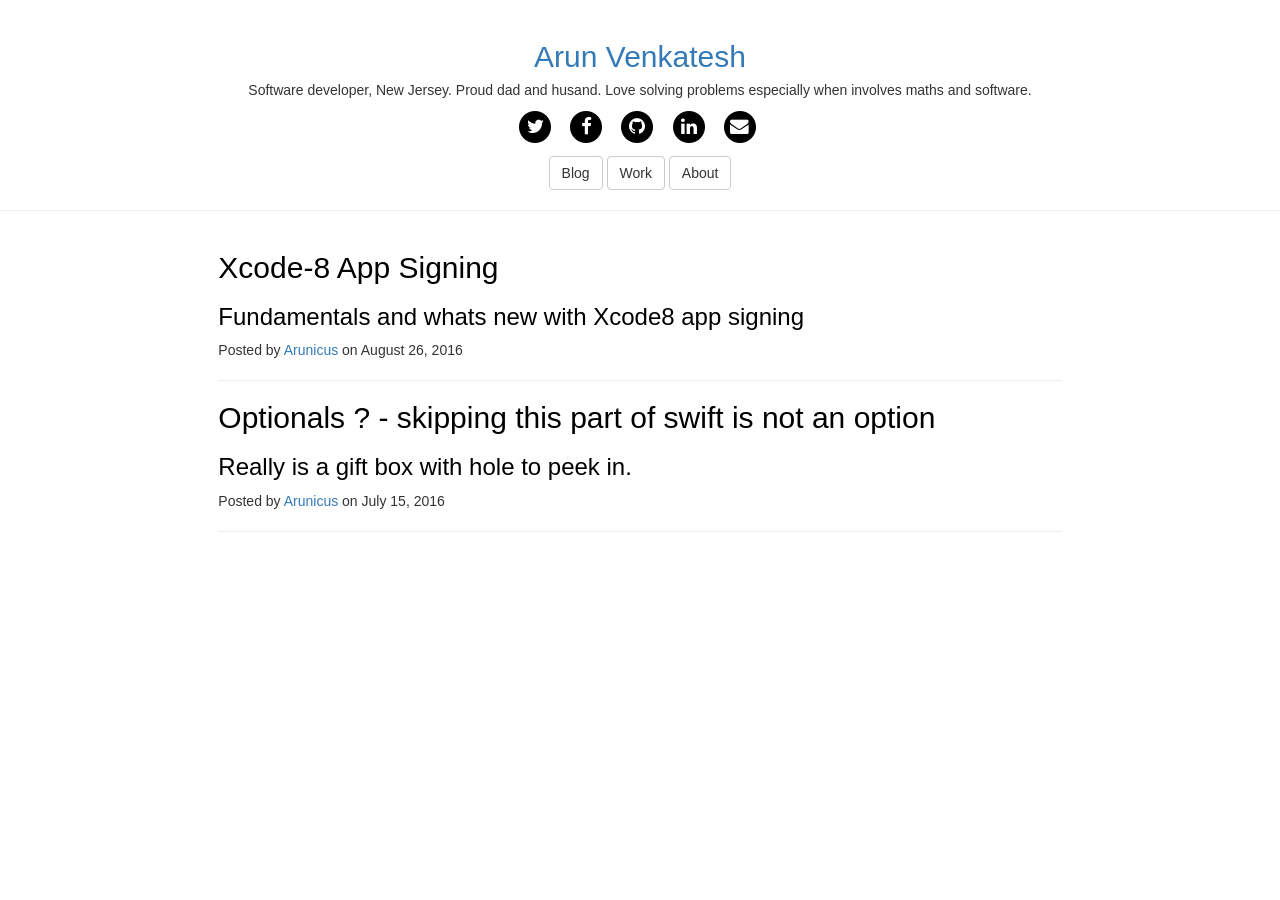
<file: index.html>
<!DOCTYPE html>
<html lang="en">
  <head>
    <meta charset="utf-8">
    <meta http-equiv="X-UA-Compatible" content="IE=edge">
    <meta name="viewport" content="width=device-width, initial-scale=1">
    <title>Arunicus</title>

    <!-- Bootstrap -->
    <link href="bootstrap/css/bootstrap.min.css" rel="stylesheet">
    <link href="font-awesome/css/font-awesome.min.css" rel="stylesheet" type="text/css">

    <link href="arunicus.css" rel="stylesheet">
  </head>
  <body>

<!-- Begin page content -->
    <div>
        <div class="row text-center">
        </br>
        </div>
      <div class="row text-center">
        <div>
          <a href="index.html"><h2>Arun Venkatesh</h2></a>
        </div>

        <h5>Software developer, New Jersey. Proud dad and husand. Love solving problems especially when involves maths and software.</h5>
                </div>
            <div class="row">
                    <ul class="list-inline text-center">
                        <li>
                            <a href="https://twitter.com/arunvenkatesh">
                                <span class="fa-stack fa-lg">
                                    <i class="fa fa-circle fa-stack-2x" style="color:black;"></i>
                                    <i class="fa fa-twitter fa-stack-1x fa-inverse"></i>
                                </span>
                            </a>
                        </li>
                        <li>
                            <a href="https://www.facebook.com/arun.venkatesh">
                                <span class="fa-stack fa-lg">
                                    <i class="fa fa-circle fa-stack-2x" style="color:black;"></i>
                                    <i class="fa fa-facebook fa-stack-1x fa-inverse"></i>
                                </span>
                            </a>
                        </li>
                        <li>
                            <a href="https://github.com/arunicus">
                                <span class="fa-stack fa-lg">
                                    <i class="fa fa-circle fa-stack-2x" style="color:black;"></i>
                                    <i class="fa fa-github fa-stack-1x fa-inverse"></i>
                                </span>
                            </a>
                        </li>
                         <li>
                            <a href="https://www.linkedin.com/in/arunicus">
                                <span class="fa-stack fa-lg">
                                    <i class="fa fa-circle fa-stack-2x" style="color:black;"></i>
                                    <i class="fa fa-linkedin fa-stack-1x fa-inverse"></i>
                                </span>
                            </a>
                        </li>
                        <li>
                            <a href="mailto:arunvenkate@gmail.com" title="Lets Talk.">
                                <span class="fa-stack fa-lg">
                                    <i class="fa fa-circle fa-stack-2x" style="color:black;"></i>
                                    <i class="fa fa-envelope fa-stack-1x fa-inverse"></i>
                                </span>
                            </a>
                        </li>
                    </ul>
      </div>
                  <div class="row  text-center">
                <a href="index.html"><button type="button" class="btn btn-default">Blog</button></a>
                <a href="index.html"><button type="button" class="btn btn-default">Work</button></a>
                <a href="about.html"><button type="button" class="btn btn-default">About</button></a>
            </div>
            <div class="row  text-center">
      <hr>
  </div>
    </div>
        <div class="row">
            <div class="col-lg-8 col-lg-offset-2 col-md-10 col-md-offset-1">
                <div>
                    <a href="post1.html" style="color:black;">
                        <h2>
                          Xcode-8 App Signing
                        </h2>
                        <h3>
                            Fundamentals and whats new with Xcode8 app signing
                        </h3>
                    </a>
                    <p>Posted by <a href="#">Arunicus</a> on August 26, 2016</p>
                </div>
                <hr>
                <div>
                    <a href="post.html" style="color:black;">
                        <h2>
                          Optionals ? - skipping this part of swift is not an option
                        </h2>
                        <h3>
                            Really is a gift box with hole to peek in.
                        </h3>
                    </a>
                    <p>Posted by <a href="#">Arunicus</a> on July 15, 2016</p>
                </div>
                <hr>
                <!-- Pager 
                <ul class="pager">
                    <li class="next">
                        <a href="#">Older Posts &rarr;</a>
                    </li>
                </ul>-->
            </div>
        </div>
    </div>


    <!-- jQuery -->
    <script src="jquery/jquery.min.js"></script>

    <!-- Bootstrap Core JavaScript -->
    <script src="bootstrap/js/bootstrap.min.js"></script>
  </body>
</html>
</file>
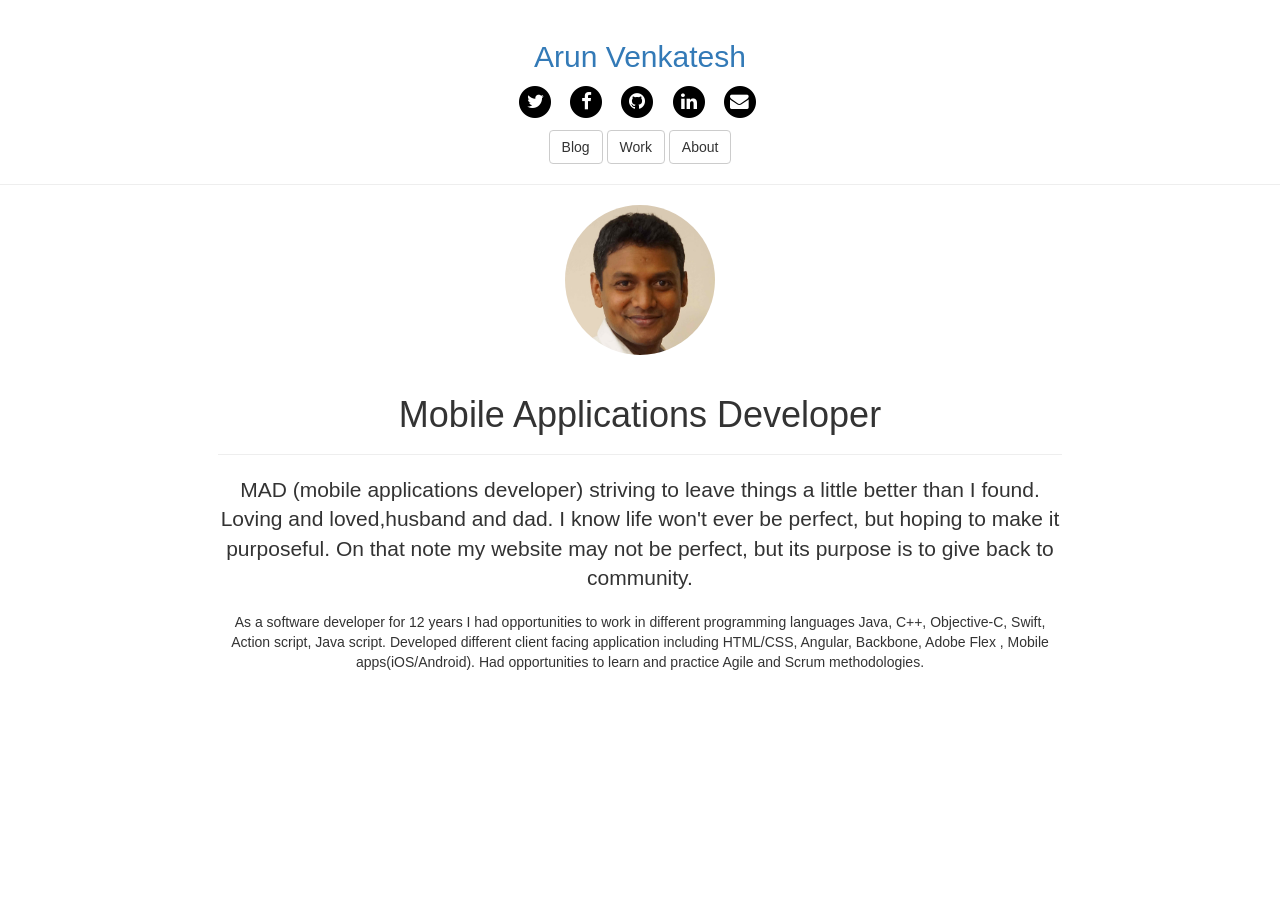
<file: about.html>
<!DOCTYPE html>
<html lang="en">
  <head>
    <meta charset="utf-8">
    <meta http-equiv="X-UA-Compatible" content="IE=edge">
    <meta name="viewport" content="width=device-width, initial-scale=1">
    <title>Arunicus</title>

    <!-- Bootstrap -->
    <link href="bootstrap/css/bootstrap.min.css" rel="stylesheet">
    <link href="font-awesome/css/font-awesome.min.css" rel="stylesheet" type="text/css">

    <link href="arunicus.css" rel="stylesheet">
  </head>
  <body>
    <div>
        <div class="row text-center">
        </br>
        </div>
      <div class="row text-center">
        <div>
          <a href="index.html"><h2>Arun Venkatesh</h2></a>
        </div>
                    </div>
            <div class="row">
                    <ul class="list-inline text-center">
                        <li>
                            <a href="https://twitter.com/arunvenkatesh">
                                <span class="fa-stack fa-lg">
                                    <i class="fa fa-circle fa-stack-2x" style="color:black;"></i>
                                    <i class="fa fa-twitter fa-stack-1x fa-inverse"></i>
                                </span>
                            </a>
                        </li>
                        <li>
                            <a href="https://www.facebook.com/arun.venkatesh">
                                <span class="fa-stack fa-lg">
                                    <i class="fa fa-circle fa-stack-2x" style="color:black;"></i>
                                    <i class="fa fa-facebook fa-stack-1x fa-inverse"></i>
                                </span>
                            </a>
                        </li>
                        <li>
                            <a href="https://github.com/arunicus">
                                <span class="fa-stack fa-lg">
                                    <i class="fa fa-circle fa-stack-2x" style="color:black;"></i>
                                    <i class="fa fa-github fa-stack-1x fa-inverse"></i>
                                </span>
                            </a>
                        </li>
                        <li>
                            <a href="https://www.linkedin.com/in/arunicus">
                                <span class="fa-stack fa-lg">
                                    <i class="fa fa-circle fa-stack-2x" style="color:black;"></i>
                                    <i class="fa fa-linkedin fa-stack-1x fa-inverse"></i>
                                </span>
                            </a>
                        </li>
                        <li>
                            <a href="mailto:arunvenkate@gmail.com" title="Lets Talk.">
                                <span class="fa-stack fa-lg">
                                    <i class="fa fa-circle fa-stack-2x" style="color:black;"></i>
                                    <i class="fa fa-envelope fa-stack-1x fa-inverse"></i>
                                </span>
                            </a>
                        </li>
                    </ul>
      </div>
                  <div class="row  text-center">
                <a href="index.html"><button type="button" class="btn btn-default">Blog</button></a>
                <a href="index.html"><button type="button" class="btn btn-default">Work</button></a>
                <a href="about.html"><button type="button" class="btn btn-default">About</button></a>
            </div>
<div class="row  text-center">
      <hr>
  </div>
      </div>

<!-- Begin page content -->
    

    <div class="row text-center">
            <div class="col-lg-8 col-lg-offset-2 col-md-10 col-md-offset-1">
        <img src="./me1.jpg" class="img-circle" alt="" width="150" height="150">
      <div class="page-header">
        <h1>Mobile Applications Developer</h1>
      </div>
      <p class="lead">MAD (mobile applications developer) striving to leave things a little better than I found. Loving and loved,husband and dad. I know life  won't ever be perfect, but hoping to make it purposeful. On that note my website may not be perfect, but its purpose is to give back to community.</p>
      <p>As a software developer for 12 years I had opportunities to work in different programming languages Java, C++, Objective-C, Swift, Action script, Java script.
Developed different client facing application including HTML/CSS,  Angular, Backbone, Adobe Flex , Mobile apps(iOS/Android). Had opportunities to learn and practice Agile  and Scrum methodologies.<p>
    </div>    
    </div>



    <!-- jQuery -->
    <script src="jquery/jquery.min.js"></script>

    <!-- Bootstrap Core JavaScript -->
    <script src="bootstrap/js/bootstrap.min.js"></script>
  </body>
</html>
</file>
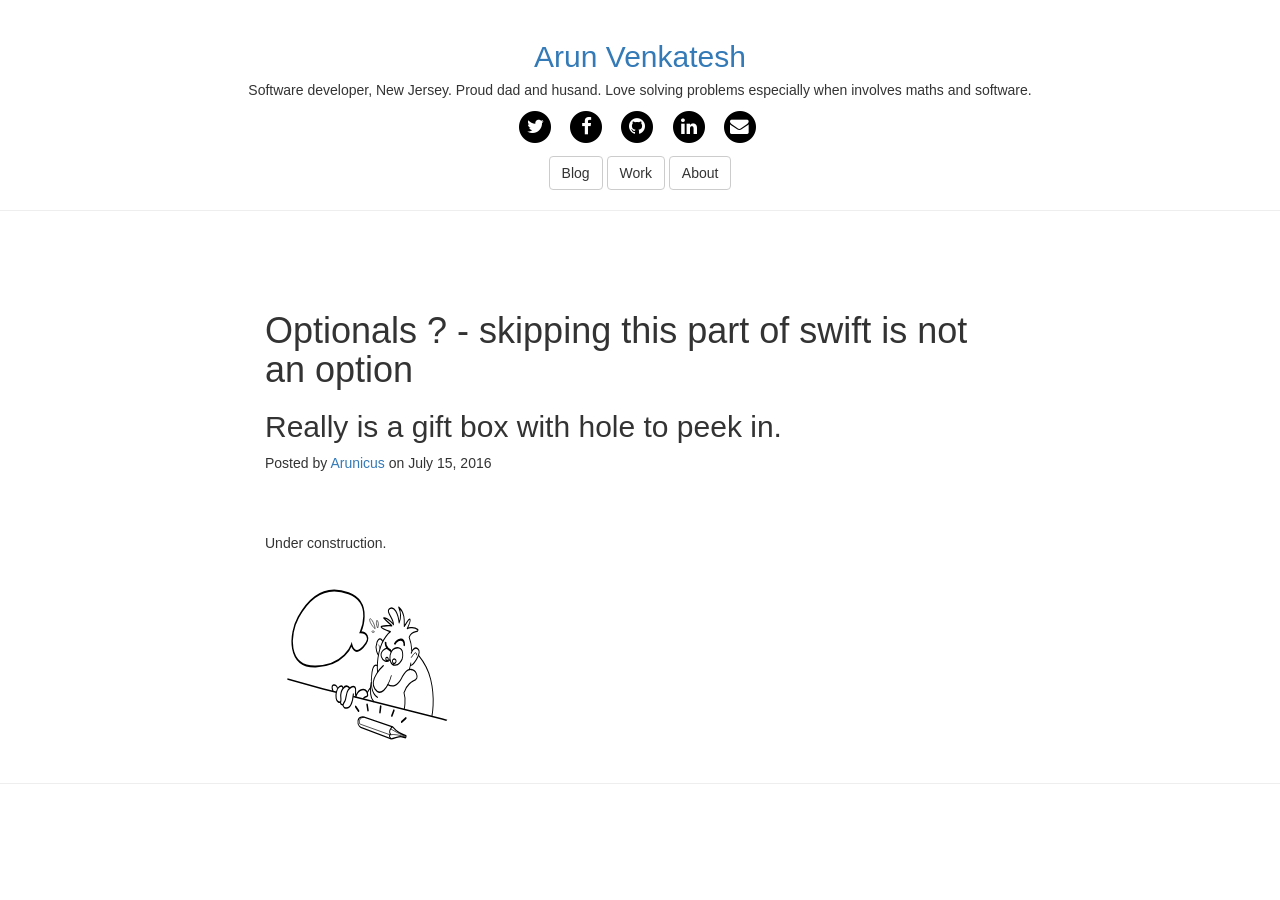
<file: post.html>
<!DOCTYPE html>
<html lang="en">
  <head>
    <meta charset="utf-8">
    <meta http-equiv="X-UA-Compatible" content="IE=edge">
    <meta name="viewport" content="width=device-width, initial-scale=1">
    <title>Arunicus</title>

    <!-- Bootstrap -->
    <link href="bootstrap/css/bootstrap.min.css" rel="stylesheet">
    <link href="font-awesome/css/font-awesome.min.css" rel="stylesheet" type="text/css">

    <link href="arunicus.css" rel="stylesheet">
  </head>
  <body>
    <div>
        <div class="row text-center">
        </br>
        </div>
      <div class="row text-center">
        <div>
          <a href="index.html"><h2>Arun Venkatesh</h2></a>
        </div>

        <h5>Software developer, New Jersey. Proud dad and husand. Love solving problems especially when involves maths and software.</h5>
                </div>
            <div class="row">
                    <ul class="list-inline text-center">
                        <li>
                            <a href="https://twitter.com/arunvenkatesh">
                                <span class="fa-stack fa-lg">
                                    <i class="fa fa-circle fa-stack-2x" style="color:black;"></i>
                                    <i class="fa fa-twitter fa-stack-1x fa-inverse"></i>
                                </span>
                            </a>
                        </li>
                        <li>
                            <a href="https://www.facebook.com/arun.venkatesh">
                                <span class="fa-stack fa-lg">
                                    <i class="fa fa-circle fa-stack-2x" style="color:black;"></i>
                                    <i class="fa fa-facebook fa-stack-1x fa-inverse"></i>
                                </span>
                            </a>
                        </li>
                        <li>
                            <a href="https://github.com/arunicus">
                                <span class="fa-stack fa-lg">
                                    <i class="fa fa-circle fa-stack-2x" style="color:black;"></i>
                                    <i class="fa fa-github fa-stack-1x fa-inverse"></i>
                                </span>
                            </a>
                        </li>
                        <li>
                            <a href="https://www.linkedin.com/in/arun-venkatesh-62276612">
                                <span class="fa-stack fa-lg">
                                    <i class="fa fa-circle fa-stack-2x" style="color:black;"></i>
                                    <i class="fa fa-linkedin fa-stack-1x fa-inverse"></i>
                                </span>
                            </a>
                        </li>
                        <li>
                            <a href="mailto:arunvenkate@gmail.com" title="Lets Talk.">
                                <span class="fa-stack fa-lg">
                                    <i class="fa fa-circle fa-stack-2x" style="color:black;"></i>
                                    <i class="fa fa-envelope fa-stack-1x fa-inverse"></i>
                                </span>
                            </a>
                        </li>
                    </ul>
            </div>
            <div class="row  text-center">
                <a href="index.html"><button type="button" class="btn btn-default">Blog</button></a>
                <a href="index.html"><button type="button" class="btn btn-default">Work</button></a>
                <a href="about.html"><button type="button" class="btn btn-default">About</button></a>
            </div>
<div class="row  text-center">
      <hr>
  </div>
          </div>

    <!-- Page Header -->
    <!-- Set your background image for this header on the line below. -->
        <div class="container">
            <div class="row">
                <div class="col-lg-8 col-lg-offset-2 col-md-10 col-md-offset-1">
                    <div class="post-heading">
                        <h1>Optionals ? - skipping this part of swift is not an option</h1>
                        <h2 class="subheading">Really is a gift box with hole to peek in.</h2>
                        <span class="meta">Posted by <a href="#">Arunicus</a> on July 15, 2016</span>
                    </div>
                </div>
            </div>
        </div>

    <!-- Post Content -->
        <div class="container">
            <div class="row">
                <div class="col-lg-8 col-lg-offset-2 col-md-10 col-md-offset-1">
                    <p>Under construction.</p>
                            <img src="./thinking.svg" class="img-circle" alt="" width="200" height="200">

                </div>
            </div>
        </div>

    <hr>


    <!-- jQuery -->
    <script src="jquery/jquery.min.js"></script>

    <!-- Bootstrap Core JavaScript -->
    <script src="bootstrap/js/bootstrap.min.js"></script>
  </body>
</html>
</file>
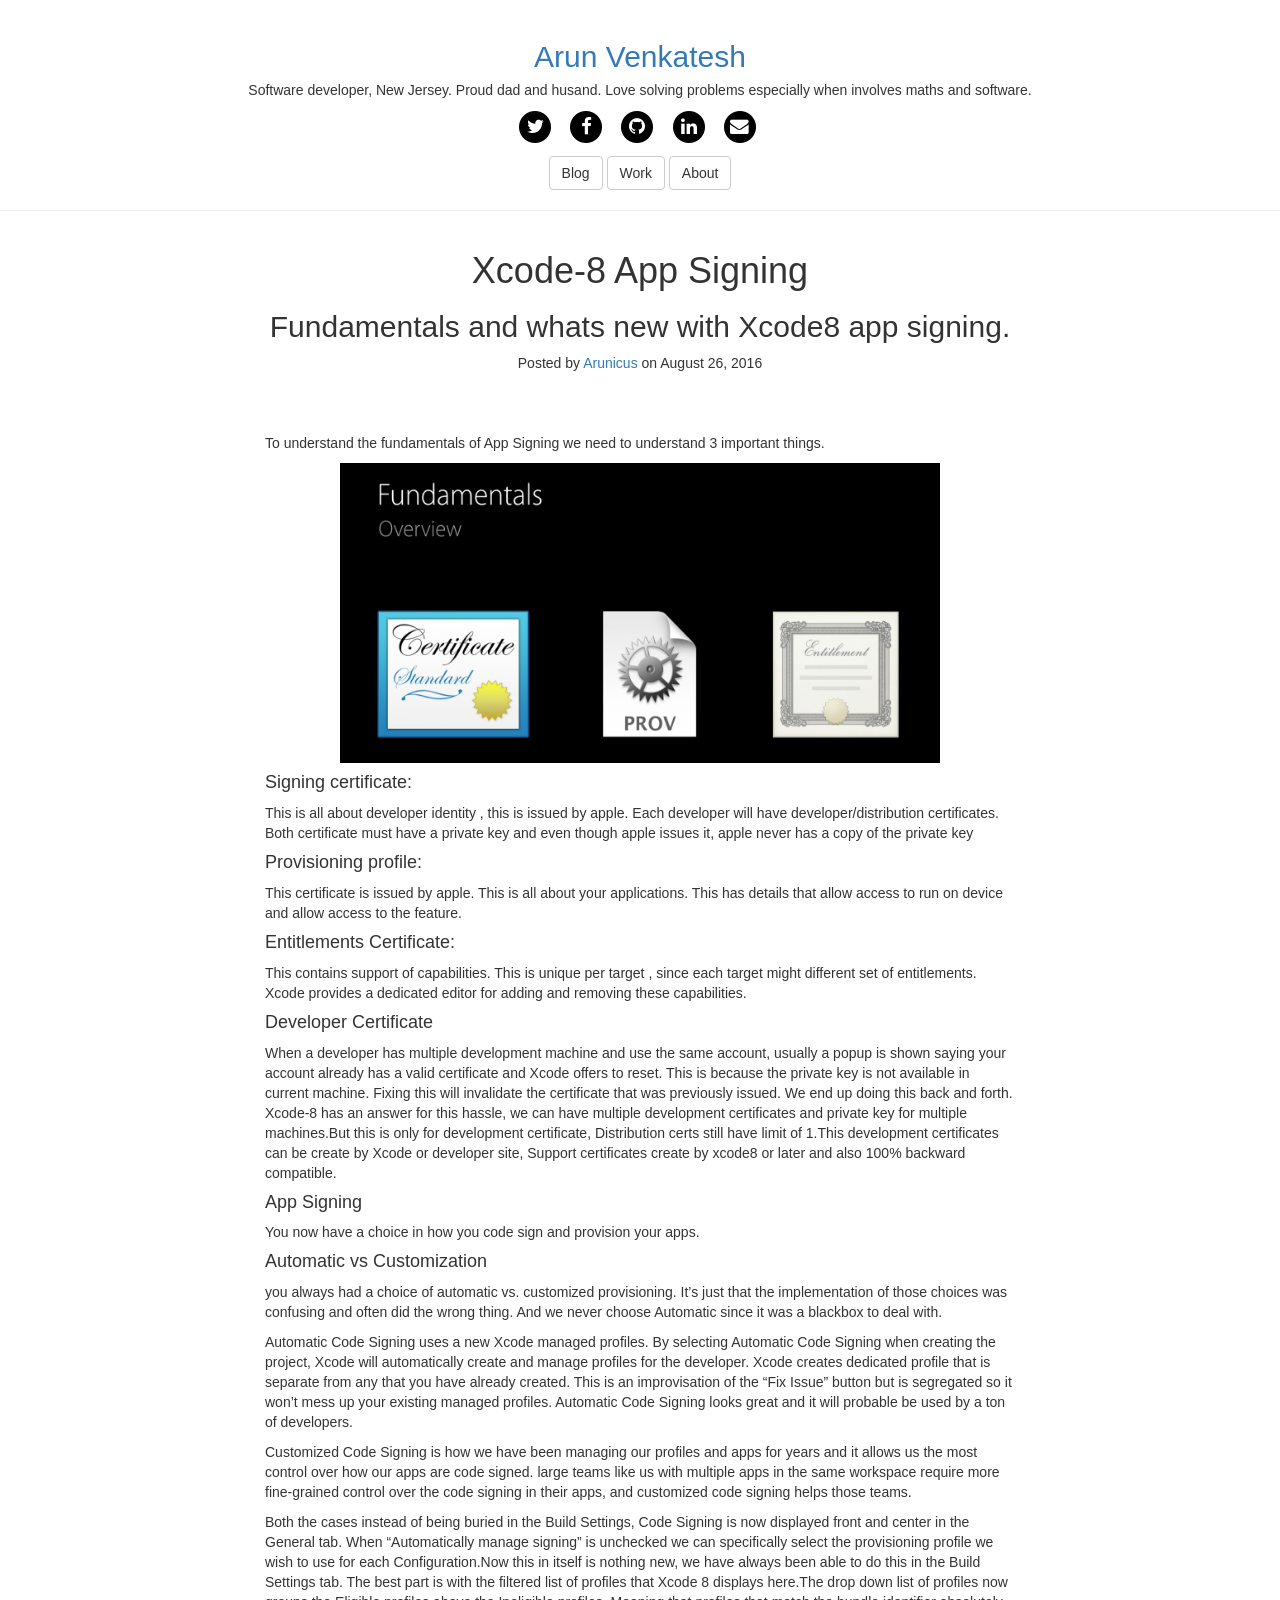
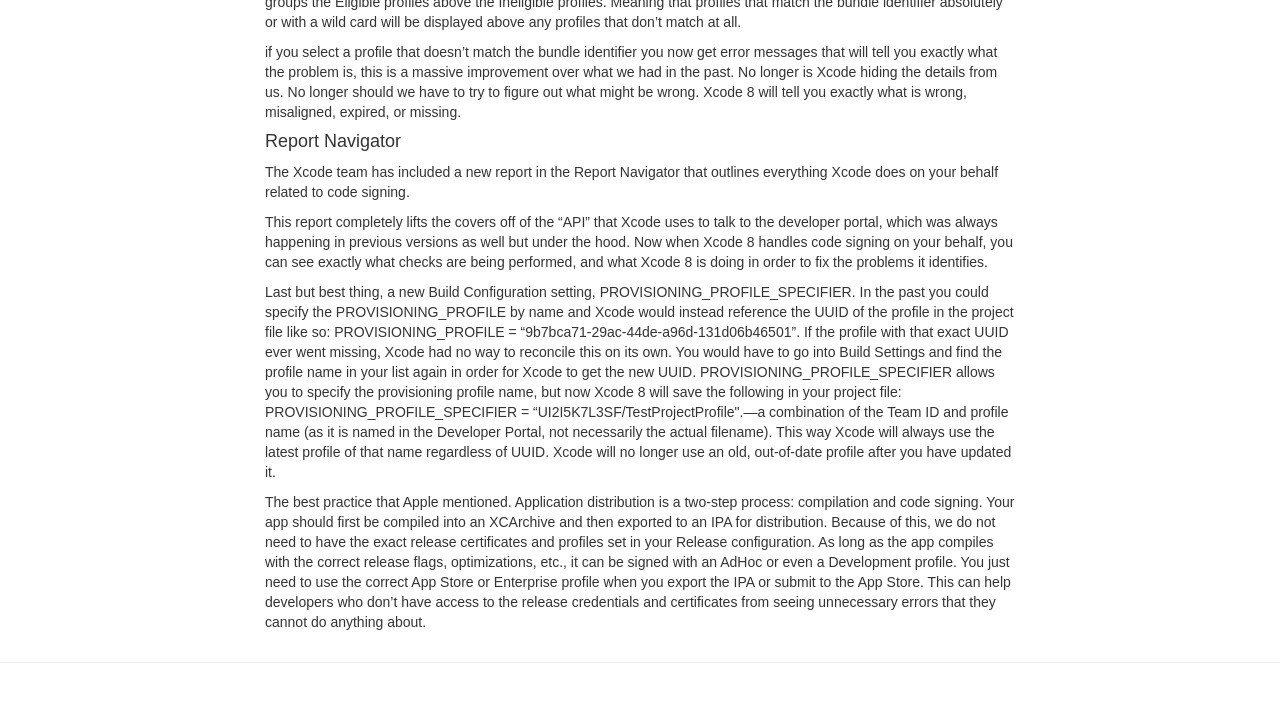
<file: post1.html>
<!DOCTYPE html>
<html lang="en">
  <head>
    <meta charset="utf-8">
    <meta http-equiv="X-UA-Compatible" content="IE=edge">
    <meta name="viewport" content="width=device-width, initial-scale=1">
    <title>Arunicus</title>

    <!-- Bootstrap -->
    <link href="bootstrap/css/bootstrap.min.css" rel="stylesheet">
    <link href="font-awesome/css/font-awesome.min.css" rel="stylesheet" type="text/css">

    <link href="arunicus.css" rel="stylesheet">
  </head>
  <body>
    <div>
        <div class="row text-center">
        </br>
        </div>
      <div class="row text-center">
        <div>
          <a href="index.html"><h2>Arun Venkatesh</h2></a>
        </div>

        <h5>Software developer, New Jersey. Proud dad and husand. Love solving problems especially when involves maths and software.</h5>
                </div>
            <div class="row">
                    <ul class="list-inline text-center">
                        <li>
                            <a href="https://twitter.com/arunvenkatesh">
                                <span class="fa-stack fa-lg">
                                    <i class="fa fa-circle fa-stack-2x" style="color:black;"></i>
                                    <i class="fa fa-twitter fa-stack-1x fa-inverse"></i>
                                </span>
                            </a>
                        </li>
                        <li>
                            <a href="https://www.facebook.com/arun.venkatesh">
                                <span class="fa-stack fa-lg">
                                    <i class="fa fa-circle fa-stack-2x" style="color:black;"></i>
                                    <i class="fa fa-facebook fa-stack-1x fa-inverse"></i>
                                </span>
                            </a>
                        </li>
                        <li>
                            <a href="https://github.com/arunicus">
                                <span class="fa-stack fa-lg">
                                    <i class="fa fa-circle fa-stack-2x" style="color:black;"></i>
                                    <i class="fa fa-github fa-stack-1x fa-inverse"></i>
                                </span>
                            </a>
                        </li>
                        <li>
                            <a href="https://www.linkedin.com/in/arunicus">
                                <span class="fa-stack fa-lg">
                                    <i class="fa fa-circle fa-stack-2x" style="color:black;"></i>
                                    <i class="fa fa-linkedin fa-stack-1x fa-inverse"></i>
                                </span>
                            </a>
                        </li>
                        <li>
                            <a href="mailto:arunvenkate@gmail.com" title="Lets Talk.">
                                <span class="fa-stack fa-lg">
                                    <i class="fa fa-circle fa-stack-2x" style="color:black;"></i>
                                    <i class="fa fa-envelope fa-stack-1x fa-inverse"></i>
                                </span>
                            </a>
                        </li>
                    </ul>
            </div>
            <div class="row  text-center">
                <a href="index.html"><button type="button" class="btn btn-default">Blog</button></a>
                <a href="index.html"><button type="button" class="btn btn-default">Work</button></a>
                <a href="about.html"><button type="button" class="btn btn-default">About</button></a>
            </div>
<div class="row  text-center">
      <hr>
  </div>
          </div>

    <!-- Page Header -->
    <!-- Set your background image for this header on the line below. -->
            <div class="row">
                <div class="col-lg-8 col-lg-offset-2 col-md-10 col-md-offset-1">
                    <div class="post-heading text-center">
                        <h1>Xcode-8 App Signing</h1>
                        <h2 class="subheading">Fundamentals and whats new with Xcode8 app signing.</h2>
                        <span class="meta">Posted by <a href="#">Arunicus</a> on August 26, 2016</span>
                    </div>
                </div>
            </div>


    <!-- Post Content -->
        <div class="container">
            <div class="row">
                <div class="col-lg-8 col-lg-offset-2 col-md-10 col-md-offset-1">
                    <p>To understand the fundamentals of App Signing we need to understand 3 important things.</p>
                    <div class="row text-center">
                    <img src="fundamentalsxcodesign.png" width="600" height="300">
                    </div>

<p><h4>Signing certificate:</h4>
This is all about developer identity , this is issued by apple. Each developer will have developer/distribution certificates.
Both certificate must have a private key and even though apple issues it, apple never has a copy of the private key</p>

<p><h4>Provisioning profile:</h4>
This certificate is issued by apple. This is all about your applications. This has details that allow access to run on device and allow access to the feature.</p>

<p><h4>Entitlements Certificate:</h4>
This contains support of capabilities. This is unique per target , since each target might different set of entitlements.
Xcode provides a dedicated editor for adding and removing these capabilities.</p>


<p><h4>Developer Certificate</h4>
When a developer has multiple development machine and use the same account, usually a popup is shown saying your account already has a valid certificate and Xcode offers to reset. This is because the private key is not available in current machine. Fixing this will invalidate the certificate that was previously issued. We end up doing this back and forth. Xcode-8 has an answer for this hassle, we can have multiple development certificates and private key for multiple machines.But this is only for development certificate, Distribution certs still have limit of 1.This development certificates can be create by Xcode or developer site, Support certificates create by xcode8 or later and also 100% backward compatible.</p>


<p><h4>App Signing</h4>
You now have a choice in how you code sign and provision your apps.</p>
<h4>Automatic vs Customization</h4>

<p>you always had a choice of automatic vs. customized provisioning. It’s just that the implementation of those choices was confusing and often did the wrong thing. And we never choose Automatic since it was a blackbox to deal with.</p>

<p>Automatic Code Signing uses a new Xcode managed profiles.
By selecting Automatic Code Signing when creating the project, Xcode will automatically create and manage profiles for the developer. Xcode creates dedicated profile that is separate from any that you have already created. This is an improvisation of the “Fix Issue” button but is segregated so it won’t mess up your existing managed profiles. Automatic Code Signing looks great and it will probable be used by a ton of developers.</p> 

<!-- We can add a demo or some screenshot showing how the a profile is create and edited when capabilities are added to app -->

<p>Customized Code Signing is how we have been managing our profiles and apps for years and it allows us the most control over how our apps are code signed.
large teams like us with multiple apps in the same workspace require more fine-grained control over the code signing in their apps, and customized code signing helps those teams.</p>

<p>Both the cases instead of being buried in the Build Settings, Code Signing is now displayed front and center in the General tab.  When “Automatically manage signing” is unchecked we can specifically select the provisioning profile we wish to use for each Configuration.Now this in itself is nothing new, we have always been able to do this in the Build Settings tab.
The best part is with the filtered list of profiles that Xcode 8 displays here.The drop down list of profiles now groups the Eligible profiles above the Ineligible profiles. 
Meaning that profiles that match the bundle identifier absolutely or with a wild card will be displayed above any profiles that don’t match at all.</p>

<p>if you select a profile that doesn’t match the bundle identifier you now get error messages that will tell you exactly what the problem is, this is a massive improvement over what we had in the past. No longer is Xcode hiding the details from us. No longer should we have to try to figure out what might be wrong. Xcode 8 will tell you exactly what is wrong, misaligned, expired, or missing.</p>

<p><h4>Report Navigator</h4>
The Xcode team has included a new report in the Report Navigator that outlines everything Xcode does on your behalf related to code signing.</p>

<p>This report completely lifts the covers off of the “API” that Xcode uses to talk to the developer portal, which was always happening in previous versions as well but under the hood. Now when Xcode 8 handles code signing on your behalf, you can see exactly what checks are being performed, and what Xcode 8 is doing in order to fix the problems it identifies.</p>


<p>Last but best thing, a new Build Configuration setting, PROVISIONING_PROFILE_SPECIFIER. In the past you could specify the PROVISIONING_PROFILE by name and Xcode would instead reference the UUID of the profile in the project file like so: PROVISIONING_PROFILE = “9b7bca71-29ac-44de-a96d-131d06b46501”. If the profile with that exact UUID ever went missing, Xcode had no way to reconcile this on its own. You would have to go into Build Settings and find the profile name in your list again in order for Xcode to get the new UUID. PROVISIONING_PROFILE_SPECIFIER allows you to specify the provisioning profile name, but now Xcode 8 will save the following in your project file: PROVISIONING_PROFILE_SPECIFIER = “UI2I5K7L3SF/TestProjectProfile".—a combination of the Team ID and profile name (as it is named in the Developer Portal, not necessarily the actual filename). This way Xcode will always use the latest profile of that name regardless of UUID. Xcode will no longer use an old, out-of-date profile after you have updated it. </p>

<p>The best practice that Apple mentioned. Application distribution is a two-step process: compilation and code signing. Your app should first be compiled into an XCArchive and then exported to an IPA for distribution. Because of this, we do not need to have the exact release certificates and profiles set in your Release configuration. As long as the app compiles with the correct release flags, optimizations, etc., it can be signed with an AdHoc or even a Development profile. You just need to use the correct App Store or Enterprise profile when you export the IPA or submit to the App Store. This can help developers who don’t have access to the release credentials and certificates from seeing unnecessary errors that they cannot do anything about.
</p>
                </div>
            </div>
        </div>

    <hr>


    <!-- jQuery 
    <script src="jquery/jquery.min.js"></script>

    <!-- Bootstrap Core JavaScript -->
    <script src="bootstrap/js/bootstrap.min.js"></script>
  </body>
</html>
</file>
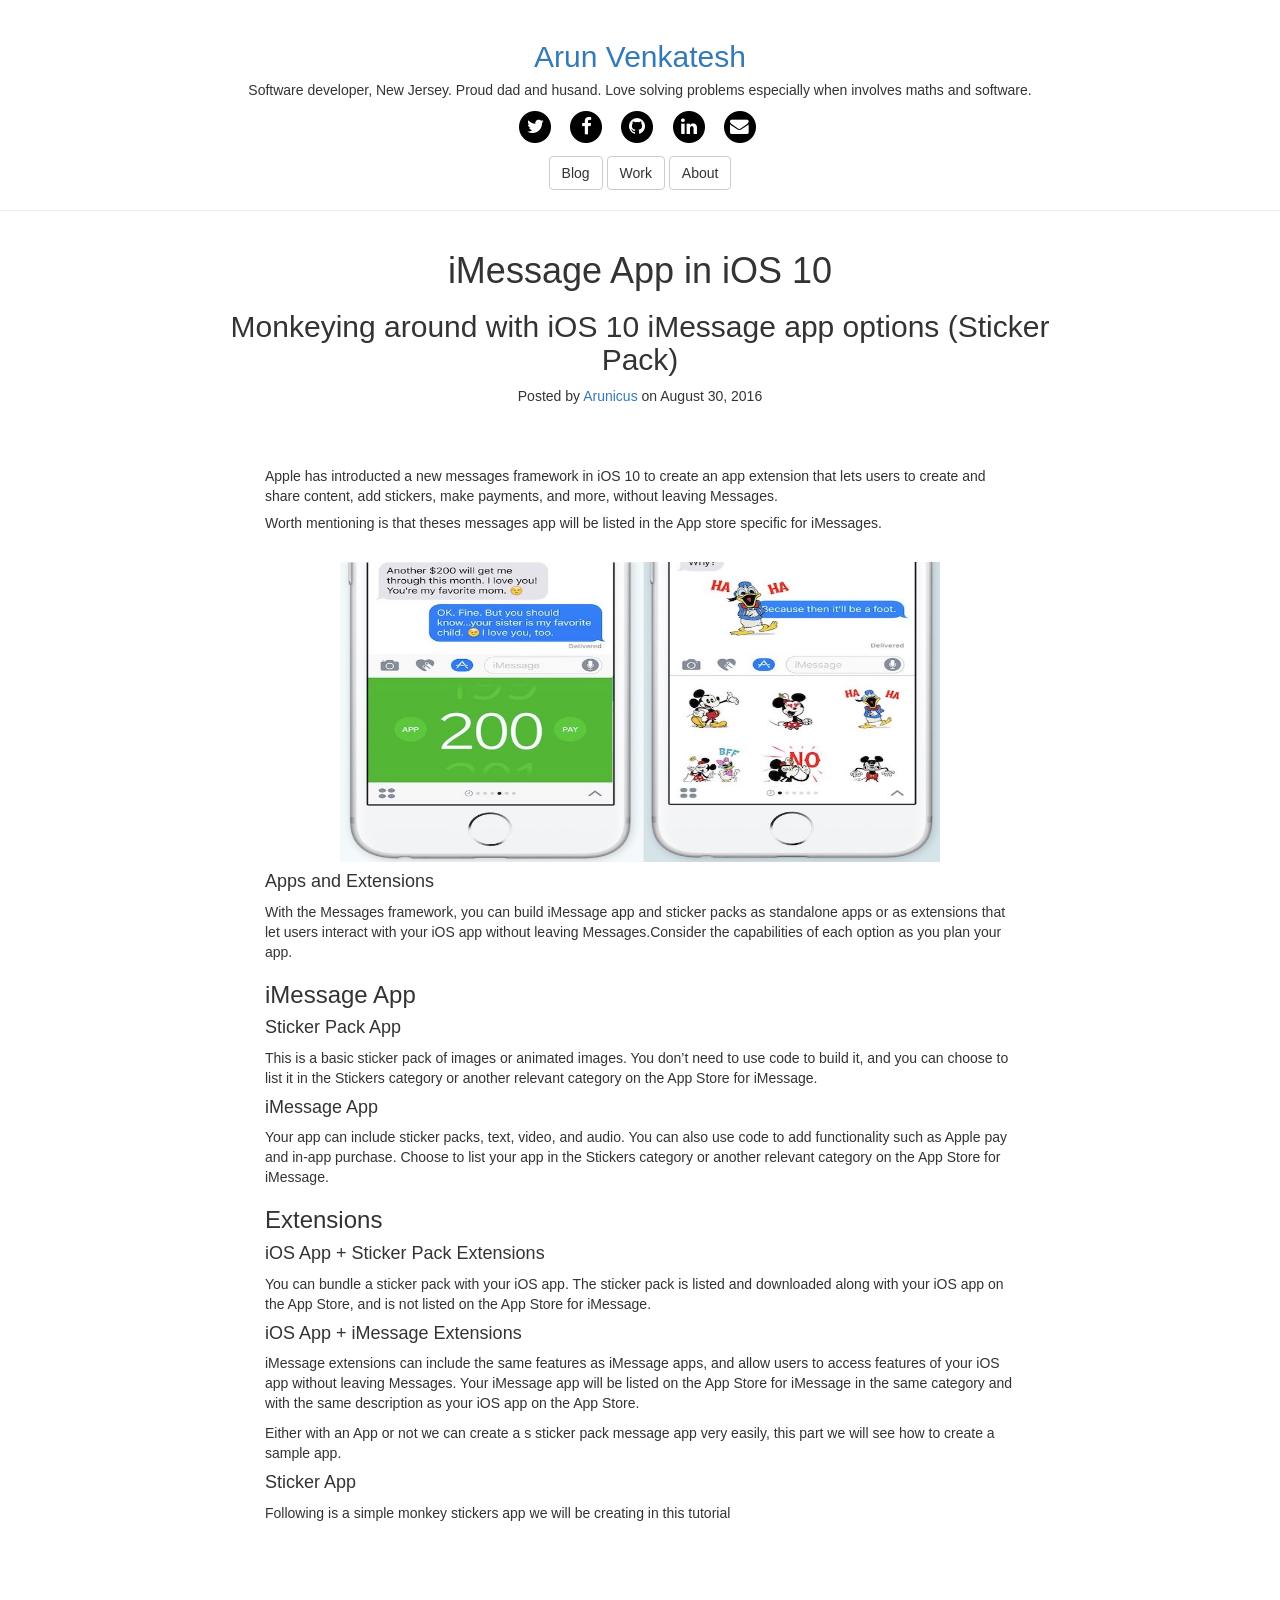
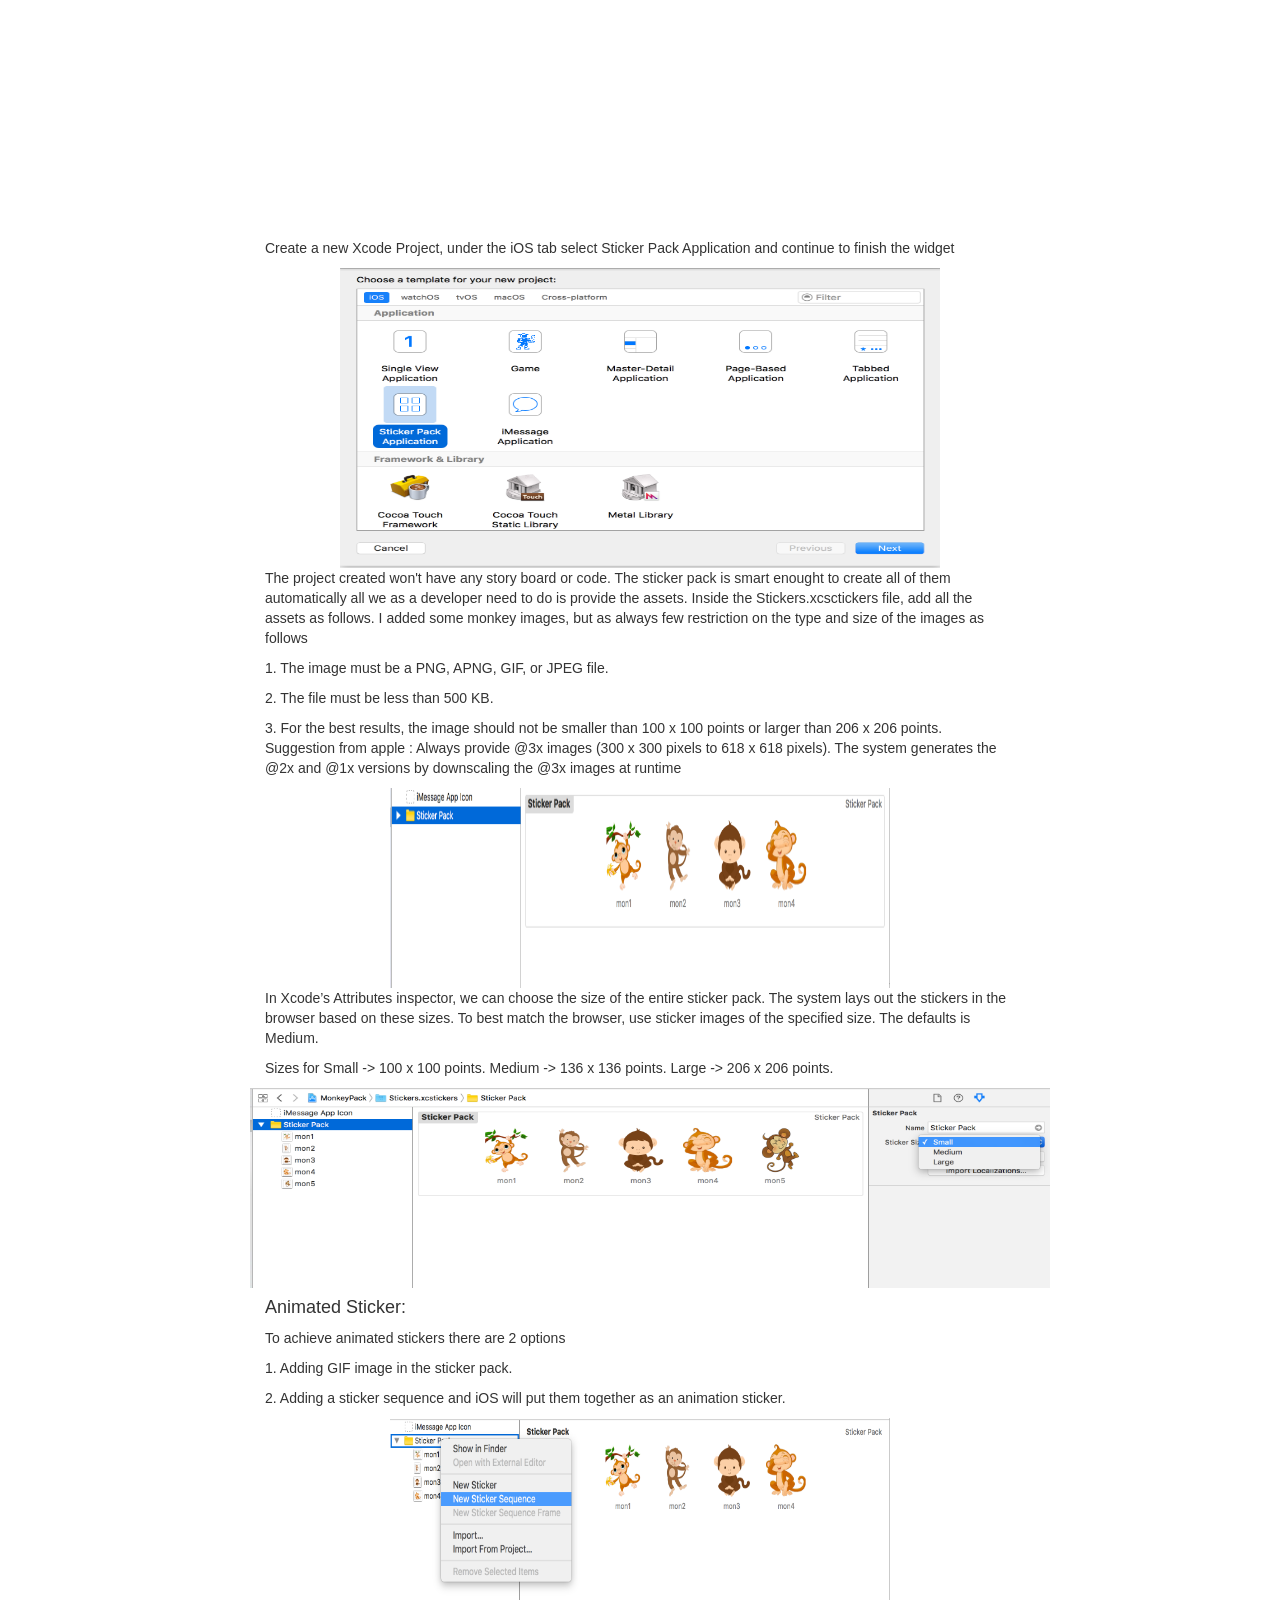
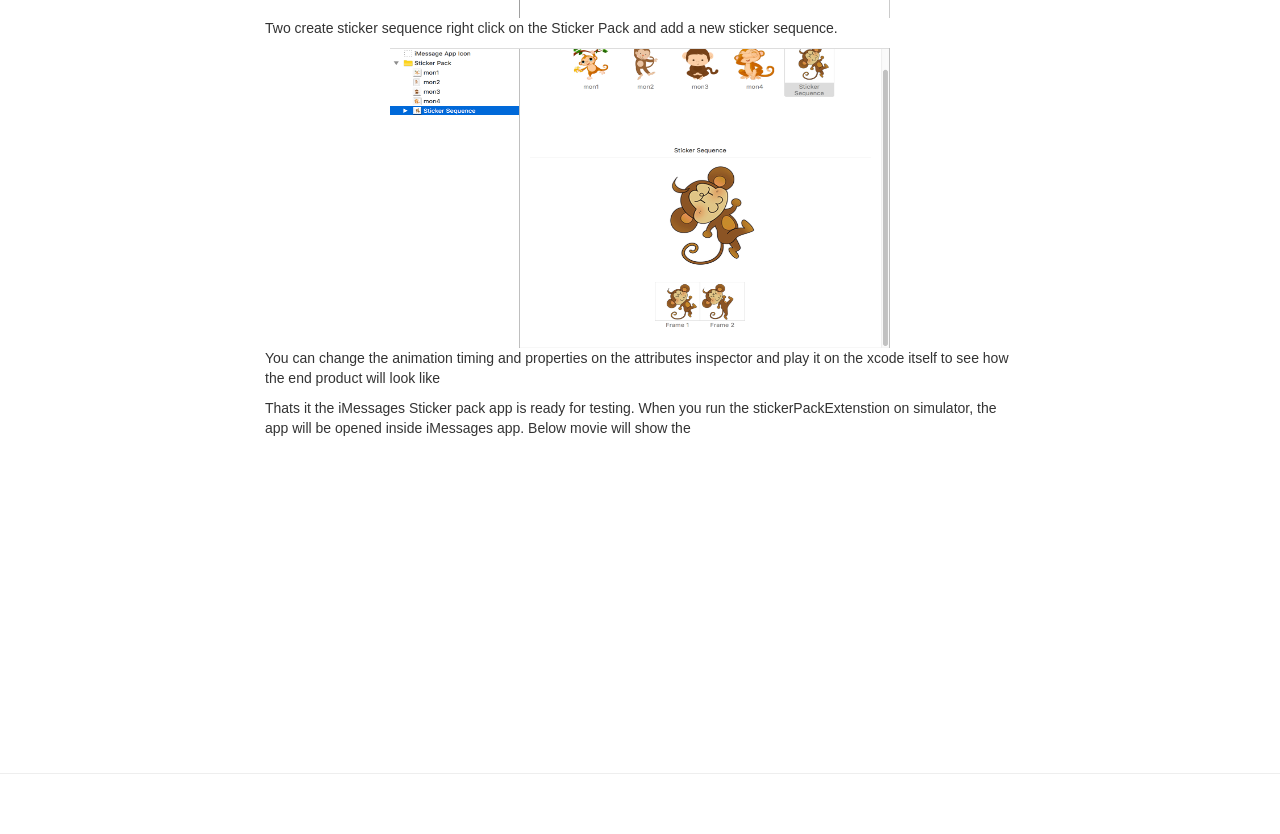
<file: post2.html>
<!DOCTYPE html>
<html lang="en">
  <head>
    <meta charset="utf-8">
    <meta http-equiv="X-UA-Compatible" content="IE=edge">
    <meta name="viewport" content="width=device-width, initial-scale=1">
    <title>Arunicus</title>

    <!-- Bootstrap -->
    <link href="bootstrap/css/bootstrap.min.css" rel="stylesheet">
    <link href="font-awesome/css/font-awesome.min.css" rel="stylesheet" type="text/css">

    <link href="arunicus.css" rel="stylesheet">
  </head>
  <body>
    <div>
        <div class="row text-center">
        </br>
        </div>
      <div class="row text-center">
        <div>
          <a href="index.html"><h2>Arun Venkatesh</h2></a>
        </div>

        <h5>Software developer, New Jersey. Proud dad and husand. Love solving problems especially when involves maths and software.</h5>
                </div>
            <div class="row">
                    <ul class="list-inline text-center">
                        <li>
                            <a href="https://twitter.com/arunvenkatesh">
                                <span class="fa-stack fa-lg">
                                    <i class="fa fa-circle fa-stack-2x" style="color:black;"></i>
                                    <i class="fa fa-twitter fa-stack-1x fa-inverse"></i>
                                </span>
                            </a>
                        </li>
                        <li>
                            <a href="https://www.facebook.com/arun.venkatesh">
                                <span class="fa-stack fa-lg">
                                    <i class="fa fa-circle fa-stack-2x" style="color:black;"></i>
                                    <i class="fa fa-facebook fa-stack-1x fa-inverse"></i>
                                </span>
                            </a>
                        </li>
                        <li>
                            <a href="https://github.com/arunicus">
                                <span class="fa-stack fa-lg">
                                    <i class="fa fa-circle fa-stack-2x" style="color:black;"></i>
                                    <i class="fa fa-github fa-stack-1x fa-inverse"></i>
                                </span>
                            </a>
                        </li>
                        <li>
                            <a href="https://www.linkedin.com/in/arunicus">
                                <span class="fa-stack fa-lg">
                                    <i class="fa fa-circle fa-stack-2x" style="color:black;"></i>
                                    <i class="fa fa-linkedin fa-stack-1x fa-inverse"></i>
                                </span>
                            </a>
                        </li>
                        <li>
                            <a href="mailto:arunvenkate@gmail.com" title="Lets Talk.">
                                <span class="fa-stack fa-lg">
                                    <i class="fa fa-circle fa-stack-2x" style="color:black;"></i>
                                    <i class="fa fa-envelope fa-stack-1x fa-inverse"></i>
                                </span>
                            </a>
                        </li>
                    </ul>
            </div>
            <div class="row  text-center">
                <a href="index.html"><button type="button" class="btn btn-default">Blog</button></a>
                <a href="index.html"><button type="button" class="btn btn-default">Work</button></a>
                <a href="about.html"><button type="button" class="btn btn-default">About</button></a>
            </div>
<div class="row  text-center">
      <hr>
  </div>
          </div>

    <!-- Page Header -->
    <!-- Set your background image for this header on the line below. -->
            <div class="row">
                <div class="col-lg-8 col-lg-offset-2 col-md-10 col-md-offset-1">
                    <div class="post-heading text-center">
                        <h1>iMessage App in iOS 10</h1>
                        <h2 class="subheading">Monkeying around with iOS 10 iMessage app options (Sticker Pack)</h2>
                        <span class="meta">Posted by <a href="#">Arunicus</a> on August 30, 2016</span>
                    </div>
                </div>
            </div>


    <!-- Post Content -->
        <div class="container">
            <div class="row">
                <div class="col-lg-8 col-lg-offset-2 col-md-10 col-md-offset-1">
                    <p>Apple has introducted a new messages framework in iOS 10 to create an app extension that lets users to create and share content, add stickers, make payments, and more, without leaving Messages. <h5>Worth mentioning is that theses messages app will be listed in the App store specific for iMessages.</h5>
                    </p>
                    <br/>
                    <div class="row text-center">
                    <img src="images/imessagehead.jpg" width="600" height="300">
                    </div>

                    <p><h4>Apps and Extensions</h4>
                    With the Messages framework, you can build iMessage app and sticker packs as standalone apps or as extensions that let users interact with your iOS app without leaving Messages.Consider the capabilities of each option as you plan your app.
                    </p>

                    <h3>iMessage App</h3>
                    <p><h4>Sticker Pack App</h4>
                    This is a basic sticker pack of images or animated images. You don’t need to use code to build it, and you can choose to list it in the Stickers category or another relevant category on the App Store for iMessage.</p>

                    <p><h4>iMessage App</h4>
                    Your app can include sticker packs, text, video, and audio. You can also use code to add functionality such as Apple pay and in-app purchase. Choose to list your app in the Stickers category or another relevant category on the App Store for iMessage.</p>

                    <h3>Extensions</h3>
                    <p><h4>iOS App + Sticker Pack Extensions</h4>
                    You can bundle a sticker pack with your iOS app. The sticker pack is listed and downloaded along with your iOS app on the App Store, and is not listed on the App Store for iMessage.</p>

                    <p><h4>iOS App + iMessage Extensions</h4>
                    iMessage extensions can include the same features as iMessage apps, and allow users to access features of your iOS app without leaving Messages. Your iMessage app will be listed on the App Store for iMessage in the same category and with the same description as your iOS app on the App Store.</p>

                    <p>Either with an App or not we can create a s sticker pack message app very easily, this part we will see how to create a sample app.</p>
                    <h4>Sticker App </h4>
                    <p>Following is a simple monkey stickers app we will be creating in this tutorial</p>

                    <div class="row text-center">
                            <video width="500" height="300" src="images/stickerapp.mov" loop Autoplay=autoplay></video>
                        </div>
                    <p>Create a new Xcode Project, under the iOS tab select Sticker Pack Application and continue to finish the widget</p>
                    <div class="row text-center">
                        <img src="images/IMessage1.png" width="600" height="300">
                    </div>
                    <p>The project created won't have any story board or code. The sticker pack is smart enought to create all of them automatically all we as a developer need to do is provide the assets. Inside the Stickers.xcsctickers file, add all the assets as follows. I added some monkey images, but as always few restriction on the type and size of the images as follows</p>
                    <p>1. The image must be a PNG, APNG, GIF, or JPEG file. </p>
                    <p>2. The file must be less than 500 KB. </p>
                    <p>3. For the best results, the image should not be smaller than 100 x 100 points or larger than 206 x 206 points. Suggestion from apple : Always provide @3x images (300 x 300 pixels to 618 x 618 pixels). The system generates the @2x and @1x versions by downscaling the @3x images at runtime</P>
                    <div class="row text-center">
                        <img src="images/iMessage3.png" width="500" height="200">
                    </div>

                    <p>In Xcode’s Attributes inspector, we can choose the size of the entire sticker pack. The system lays out the stickers in the browser based on these sizes. To best match the browser, use sticker images of the specified size. The defaults is Medium.</p>
                    <p>Sizes for Small -> 100 x 100 points. Medium -> 136 x 136 points. Large -> 206 x 206 points.
                    <div class="row text-center">
                        <img src="images/iMessage2.png" width="800" height="200">
                    </div>

                    <p><h4>Animated Sticker:</h4>
                        <p> To achieve animated stickers there are 2 options <p>
                        <p>1. Adding GIF image in the sticker pack.</P>
                        <p>2. Adding a sticker sequence and iOS will put them together as an animation sticker. </p>
                        <div class="row text-center">
                            <img src="images/iMessage4.png" width="500" height="200"></img>
                        </div>
                        <p>Two create sticker sequence right click on the Sticker Pack and add a new sticker sequence.</p>
                        <div class="row text-center">
                            <img src="images/iMessage5.png" width="500" height="300">
                        </div>
                        <p>You can change the animation timing and properties on the attributes inspector and play it on the xcode itself to see how the end product will look like</p>
                        <p>Thats it the iMessages Sticker pack app is ready for testing. When you run the stickerPackExtenstion on simulator, the app will be opened inside iMessages app. Below movie will show the </P>
                                                    <div class="row text-center">

                            <video width="500" height="300" src="images/stickerapp.mov" loop Autoplay=autoplay></video>
                        </div>
                </div>
            </div>
        </div>

    <hr>


    <!-- jQuery 
    <script src="jquery/jquery.min.js"></script>

    <!-- Bootstrap Core JavaScript -->
    <script src="bootstrap/js/bootstrap.min.js"></script>
  </body>
</html>
</file>
<file: arunicus.css>
/* Sticky footer styles
-------------------------------------------------- */
html {
  position: relative;
  min-height: 100%;
}
body {
  /* Margin bottom by footer height */
  margin-bottom: 60px;
}
.footer {
  position: absolute;
  bottom: 0;
  width: 100%;
  /* Set the fixed height of the footer here */
  height: 60px;
  background-color: #f5f5f5;
}


/* Custom page CSS
-------------------------------------------------- */
/* Not required for template or sticky footer method. */

body > .container {
  padding: 60px 15px 0;
}
.container .text-muted {
  margin: 20px 0;
}

.footer > .container {
  padding-right: 15px;
  padding-left: 15px;
}

code {
  font-size: 80%;
}


.navbar-default {
  background-color: #fff;
}

.navbar-default .navbar-nav > li {
  background-color: #fff;
}

.navbar-default .navbar-nav > li > a {
  color: #333;
  border-bottom: 1px solid transparent;
  padding: 0; /*removing spacing*/
  margin: 14px; /*add spacing*/
}
.navbar-default .navbar-nav > li > a:hover,
.navbar-default .navbar-nav > li > a:focus,
.navbar-default .navbar-nav > .active > a,
.navbar-default .navbar-nav > .active > a:hover,
.navbar-default .navbar-nav > .active > a:focus {
  background-color: #fff;
  color: #439348;
  border-bottom: 1px solid #439348;
}x
</file>
